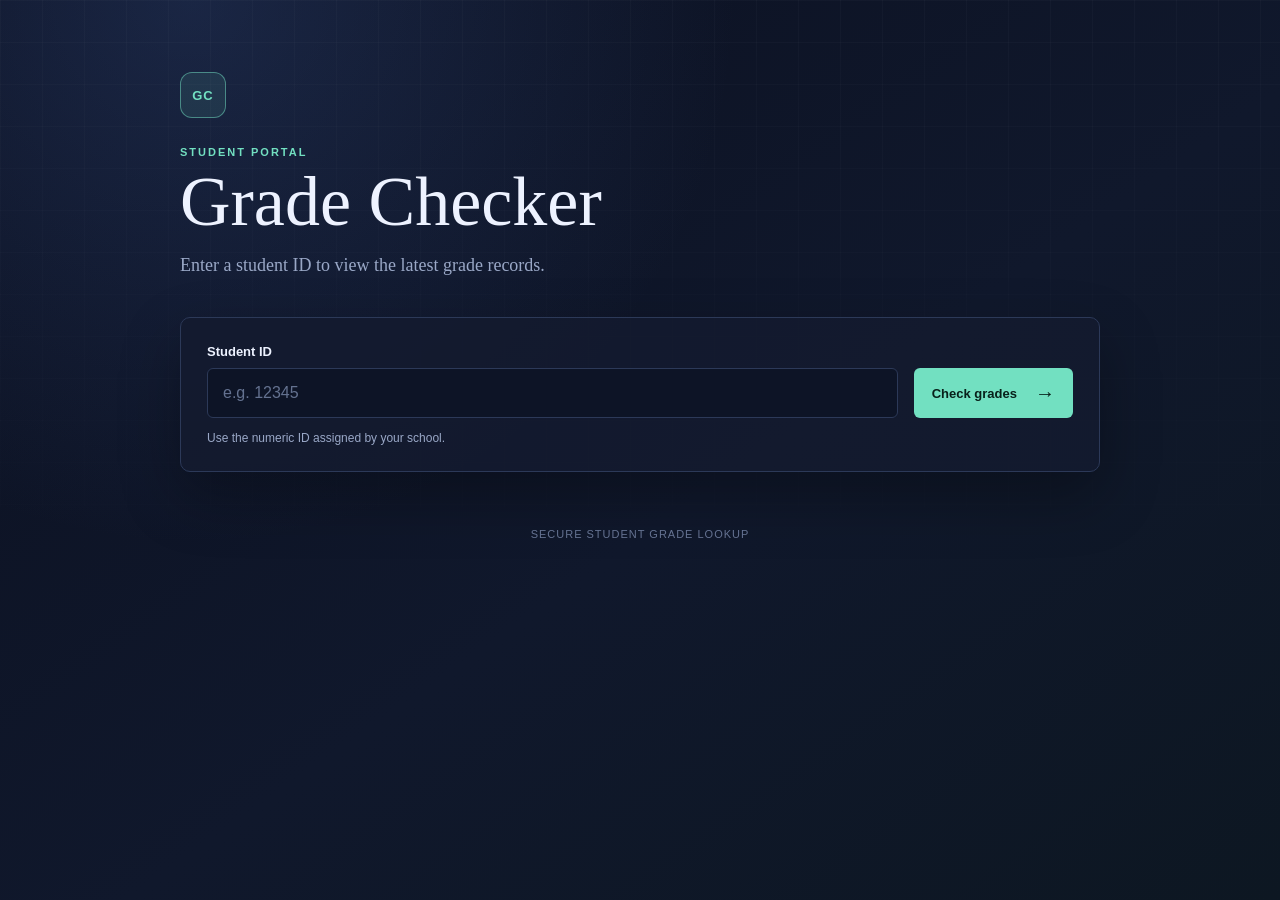
<file: assignment-4/CIDM 5830 - WebApps/MonolithicApp/templates/index.html>
<!DOCTYPE html>
<html lang="en">
<head>
   <meta charset="UTF-8">
   <meta name="viewport" content="width=device-width, initial-scale=1.0">
   <meta name="color-scheme" content="dark">
   <title>Grade Checker | Student Portal</title>
   <style>
      :root {
         color-scheme: dark;
         --page-bg: #0b1020;
         --panel-bg: #141b2f;
         --border: #2c3958;
         --text: #edf2ff;
         --muted: #9aa8c7;
         --accent: #72e0c1;
         --accent-strong: #43c7a5;
         --shadow: 0 24px 60px rgba(0, 0, 0, 0.3);
      }

      * { box-sizing: border-box; }

      body {
         min-width: 320px;
         min-height: 100vh;
         margin: 0;
         background: var(--page-bg);
         background-image: radial-gradient(circle at 15% 0%, rgba(63, 92, 157, 0.28), transparent 34rem),
            linear-gradient(145deg, #0b1020 0%, #10182c 55%, #0d1722 100%);
         color: var(--text);
         font-family: Georgia, 'Times New Roman', serif;
      }

      body::before {
         position: fixed;
         inset: 0;
         z-index: -1;
         background-image: linear-gradient(rgba(255, 255, 255, 0.025) 1px, transparent 1px),
            linear-gradient(90deg, rgba(255, 255, 255, 0.025) 1px, transparent 1px);
         background-size: 42px 42px;
         content: '';
         mask-image: linear-gradient(to bottom, black, transparent 75%);
      }

      .page-shell { width: min(920px, calc(100% - 40px)); margin: 0 auto; padding: 72px 0 36px; }
      .hero { max-width: 650px; margin-bottom: 38px; }
      .brand-mark {
         display: grid; width: 46px; height: 46px; margin-bottom: 28px; place-items: center;
         border: 1px solid rgba(114, 224, 193, 0.5); border-radius: 12px;
         background: rgba(114, 224, 193, 0.1); color: var(--accent);
         font: 700 13px Arial, sans-serif; letter-spacing: 1px;
      }
      .eyebrow {
         margin: 0 0 10px; color: var(--accent); font: 700 11px Arial, sans-serif;
         letter-spacing: 2px; text-transform: uppercase;
      }
      h1, p { margin-top: 0; }
      h1 { margin-bottom: 14px; font-size: clamp(42px, 7vw, 70px); font-weight: 400; line-height: 0.98; }
      .intro { max-width: 490px; margin-bottom: 0; color: var(--muted); font-size: 18px; line-height: 1.6; }
      .checker-panel {
         padding: 26px; border: 1px solid var(--border); border-radius: 10px;
         background: rgba(20, 27, 47, 0.88); box-shadow: var(--shadow);
      }
      .lookup-form { display: flex; align-items: end; gap: 16px; }
      .field-group { flex: 1; }
      label { display: block; margin-bottom: 9px; color: var(--text); font: 700 13px Arial, sans-serif; }
      input {
         width: 100%; min-height: 50px; padding: 0 15px; border: 1px solid var(--border);
         border-radius: 6px; outline: none; background: #0d1426; color: var(--text); font: 16px Arial, sans-serif;
      }
      input::placeholder { color: #647290; }
      input:focus { border-color: var(--accent); box-shadow: 0 0 0 3px rgba(114, 224, 193, 0.14); }
      button {
         display: inline-flex; min-height: 50px; align-items: center; gap: 18px; padding: 0 18px;
         border: 0; border-radius: 6px; background: var(--accent); color: #08201a; cursor: pointer;
         font: 700 13px Arial, sans-serif; transition: background 160ms ease, transform 160ms ease;
      }
      button:hover { background: var(--accent-strong); transform: translateY(-1px); }
      button:focus-visible { outline: 3px solid rgba(114, 224, 193, 0.35); outline-offset: 3px; }
      .button-arrow { font-size: 20px; line-height: 1; }
      .helper-text { margin: 13px 0 0; color: var(--muted); font: 12px Arial, sans-serif; }
      .page-footer { margin-top: 56px; color: #657392; font: 11px Arial, sans-serif; letter-spacing: 1px; text-align: center; text-transform: uppercase; }
      @media (max-width: 600px) {
         .page-shell { width: min(100% - 28px, 920px); padding-top: 42px; }
         .checker-panel { padding: 20px; }
         .lookup-form { display: block; }
         button { width: 100%; justify-content: space-between; margin-top: 15px; }
      }
   </style>
</head>
<body>
   <main class="page-shell">
      <section class="hero" aria-labelledby="page-title">
         <div class="brand-mark" aria-hidden="true">GC</div>
         <p class="eyebrow">Student portal</p>
         <h1 id="page-title">Grade Checker</h1>
         <p class="intro">Enter a student ID to view the latest grade records.</p>
      </section>

      <section class="checker-panel" aria-label="Grade lookup">
         <form class="lookup-form" action="/get_grades" method="get">
            <div class="field-group">
               <label for="student_id">Student ID</label>
               <input type="text" id="student_id" name="student_id" inputmode="numeric" autocomplete="off" placeholder="e.g. 12345" required>
            </div>
            <button type="submit"><span>Check grades</span><span class="button-arrow" aria-hidden="true">&#8594;</span></button>
         </form>
         <p class="helper-text">Use the numeric ID assigned by your school.</p>
      </section>

      <footer class="page-footer">Secure student grade lookup</footer>
   </main>
</body>
</html>
</file>
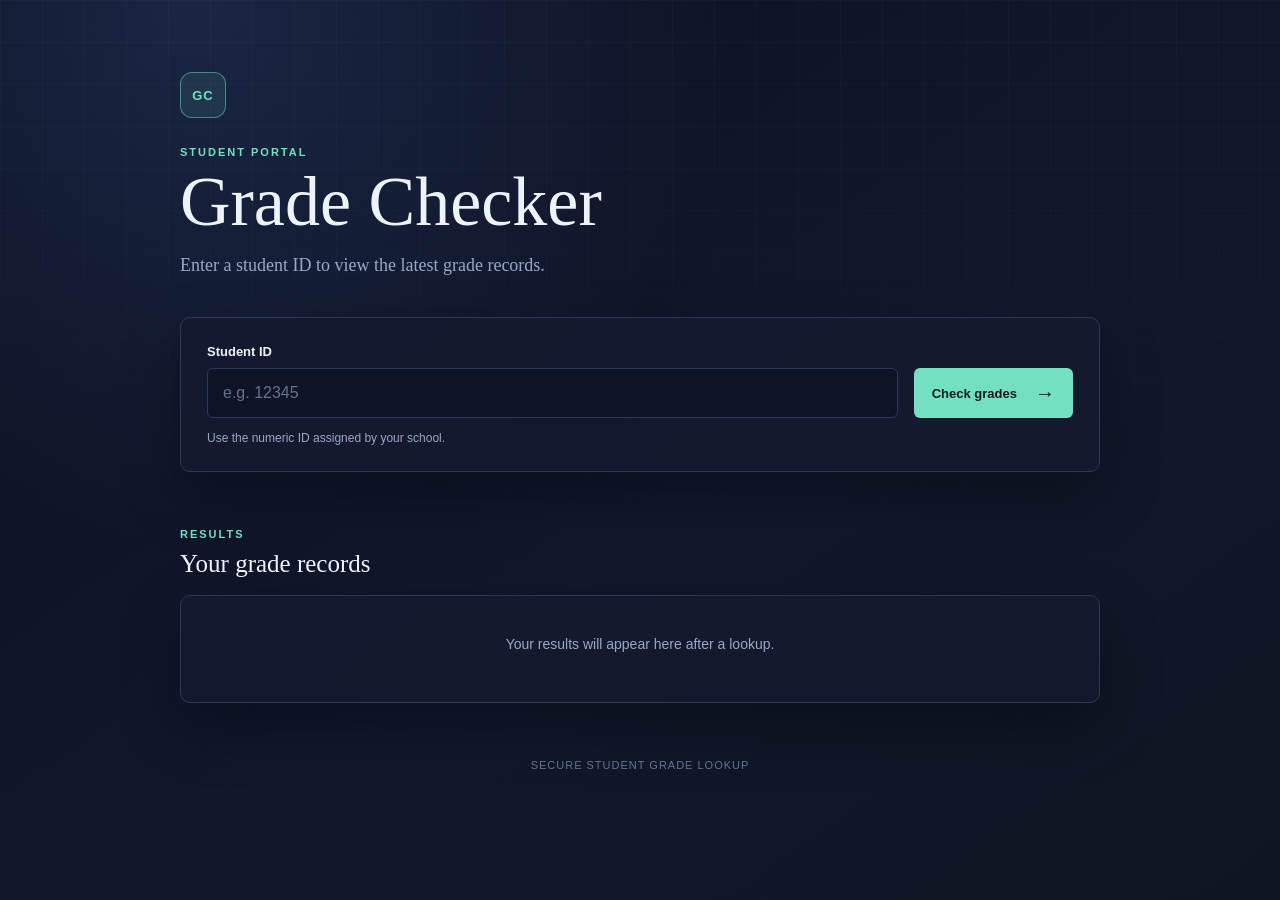
<file: assignment-4/CIDM 5830 - WebApps/DecoupledApp/Frontend/static/index.html>
<!DOCTYPE html>
<html lang="en">
<head>
   <meta charset="UTF-8">
   <meta name="viewport" content="width=device-width, initial-scale=1.0">
   <meta name="color-scheme" content="dark">
   <title>Grade Checker | Student Portal</title>
   <link rel="stylesheet" href="style.css">
   <script src="script.js" defer></script>
</head>
<body>
   <main class="page-shell">
      <section class="hero" aria-labelledby="page-title">
         <div class="brand-mark" aria-hidden="true">GC</div>
         <p class="eyebrow">Student portal</p>
         <h1 id="page-title">Grade Checker</h1>
         <p class="intro">Enter a student ID to view the latest grade records.</p>
      </section>

      <section class="checker-panel" aria-label="Grade lookup">
         <form class="lookup-form" onsubmit="event.preventDefault(); fetchGrades();">
            <div class="field-group">
               <label for="student_id">Student ID</label>
               <input type="text" id="student_id" name="student_id" inputmode="numeric" autocomplete="off" placeholder="e.g. 12345" required>
            </div>
            <button class="submit-button" type="submit">
               <span>Check grades</span>
               <span class="button-arrow" aria-hidden="true">&#8594;</span>
            </button>
         </form>
         <p class="helper-text">Use the numeric ID assigned by your school.</p>
      </section>

      <section class="results-section" aria-live="polite" aria-label="Grade results">
         <div class="section-heading">
            <p class="eyebrow">Results</p>
            <h2>Your grade records</h2>
         </div>
         <div id="result" class="result-panel">
            <p class="empty-state">Your results will appear here after a lookup.</p>
         </div>
      </section>

      <footer class="page-footer">Secure student grade lookup</footer>
   </main>
</body>
</html>
</file>
<file: assignment-4/CIDM 5830 - WebApps/DecoupledApp/Frontend/static/style.css>
:root {
   color-scheme: dark;
   --page-bg: #0b1020;
   --panel-bg: #141b2f;
   --panel-raised: #1a233b;
   --border: #2c3958;
   --text: #edf2ff;
   --muted: #9aa8c7;
   --accent: #72e0c1;
   --accent-strong: #43c7a5;
   --danger: #ff8d9a;
   --shadow: 0 24px 60px rgba(0, 0, 0, 0.3);
}

* {
   box-sizing: border-box;
}

body {
   min-width: 320px;
   min-height: 100vh;
   margin: 0;
   background: var(--page-bg);
   background-image: radial-gradient(circle at 15% 0%, rgba(63, 92, 157, 0.28), transparent 34rem),
      linear-gradient(145deg, #0b1020 0%, #10182c 55%, #0d1722 100%);
   color: var(--text);
   font-family: Georgia, 'Times New Roman', serif;
}

body::before {
   position: fixed;
   inset: 0;
   z-index: -1;
   background-image: linear-gradient(rgba(255, 255, 255, 0.025) 1px, transparent 1px),
      linear-gradient(90deg, rgba(255, 255, 255, 0.025) 1px, transparent 1px);
   background-size: 42px 42px;
   content: '';
   mask-image: linear-gradient(to bottom, black, transparent 75%);
}

.page-shell {
   width: min(920px, calc(100% - 40px));
   margin: 0 auto;
   padding: 72px 0 36px;
}

.hero {
   max-width: 650px;
   margin-bottom: 38px;
}

.brand-mark {
   display: grid;
   width: 46px;
   height: 46px;
   margin-bottom: 28px;
   place-items: center;
   border: 1px solid rgba(114, 224, 193, 0.5);
   border-radius: 12px;
   background: rgba(114, 224, 193, 0.1);
   color: var(--accent);
   font-family: Arial, sans-serif;
   font-size: 13px;
   font-weight: 700;
   letter-spacing: 1px;
}

.eyebrow {
   margin: 0 0 10px;
   color: var(--accent);
   font-family: Arial, sans-serif;
   font-size: 11px;
   font-weight: 700;
   letter-spacing: 2px;
   text-transform: uppercase;
}

h1, h2, p {
   margin-top: 0;
}

h1 {
   margin-bottom: 14px;
   font-size: clamp(42px, 7vw, 70px);
   font-weight: 400;
   letter-spacing: 0;
   line-height: 0.98;
}

.intro {
   max-width: 490px;
   margin-bottom: 0;
   color: var(--muted);
   font-size: 18px;
   line-height: 1.6;
}

.checker-panel,
.result-panel {
   border: 1px solid var(--border);
   border-radius: 10px;
   background: rgba(20, 27, 47, 0.88);
   box-shadow: var(--shadow);
}

.checker-panel {
   padding: 26px;
}

.lookup-form {
   display: flex;
   align-items: end;
   gap: 16px;
}

.field-group {
   flex: 1;
}

label {
   display: block;
   margin-bottom: 9px;
   color: var(--text);
   font-family: Arial, sans-serif;
   font-size: 13px;
   font-weight: 700;
}

input {
   width: 100%;
   min-height: 50px;
   padding: 0 15px;
   border: 1px solid var(--border);
   border-radius: 6px;
   outline: none;
   background: #0d1426;
   color: var(--text);
   font: 16px Arial, sans-serif;
   transition: border-color 160ms ease, box-shadow 160ms ease;
}

input::placeholder {
   color: #647290;
}

input:focus {
   border-color: var(--accent);
   box-shadow: 0 0 0 3px rgba(114, 224, 193, 0.14);
}

.submit-button {
   display: inline-flex;
   min-height: 50px;
   align-items: center;
   gap: 18px;
   padding: 0 18px;
   border: 0;
   border-radius: 6px;
   background: var(--accent);
   color: #08201a;
   cursor: pointer;
   font: 700 13px Arial, sans-serif;
   transition: background 160ms ease, transform 160ms ease;
}

.submit-button:hover {
   background: var(--accent-strong);
   transform: translateY(-1px);
}

.submit-button:focus-visible {
   outline: 3px solid rgba(114, 224, 193, 0.35);
   outline-offset: 3px;
}

.button-arrow {
   font-size: 20px;
   line-height: 1;
}

.helper-text {
   margin: 13px 0 0;
   color: var(--muted);
   font: 12px Arial, sans-serif;
}

.results-section {
   margin-top: 56px;
}

.section-heading {
   margin-bottom: 17px;
}

h2 {
   margin-bottom: 0;
   font-size: 25px;
   font-weight: 400;
}

.result-panel {
   min-height: 108px;
   overflow-x: auto;
   padding: 22px;
}

.empty-state {
   margin: 18px 0;
   color: var(--muted);
   font: 14px Arial, sans-serif;
   text-align: center;
}

#result table {
   width: 100%;
   margin-top: 0 !important;
   border: 0 !important;
   border-collapse: collapse;
   font: 14px Arial, sans-serif;
}

#result th,
#result td {
   padding: 14px 12px !important;
   border: 0 !important;
   border-bottom: 1px solid var(--border) !important;
   color: var(--text);
   text-align: left;
}

#result th {
   background: transparent !important;
   color: var(--accent);
   font-size: 11px;
   letter-spacing: 1px;
   text-transform: uppercase;
}

#result tr:last-child td {
   border-bottom: 0 !important;
}

#result tr {
   border: 0 !important;
}

.page-footer {
   margin-top: 56px;
   color: #657392;
   font: 11px Arial, sans-serif;
   letter-spacing: 1px;
   text-align: center;
   text-transform: uppercase;
}

@media (max-width: 600px) {
   .page-shell {
      width: min(100% - 28px, 920px);
      padding-top: 42px;
   }

   .checker-panel {
      padding: 20px;
   }

   .lookup-form {
      display: block;
   }

   .submit-button {
      width: 100%;
      justify-content: space-between;
      margin-top: 15px;
   }

   .result-panel {
      padding: 14px;
   }
}
</file>
